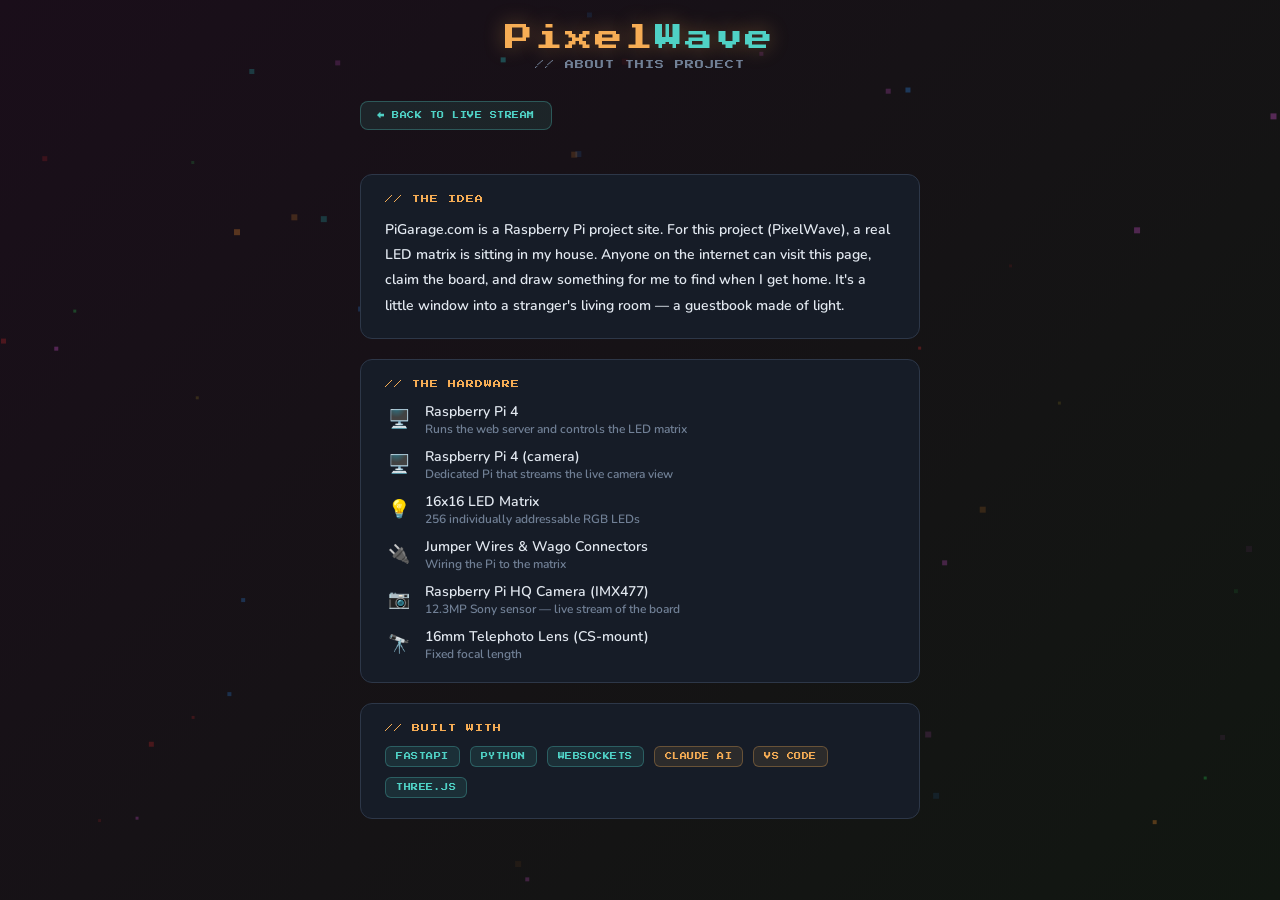
<file: static/about.html>
<!DOCTYPE html>
<html lang="en">
<head>
    <meta charset="UTF-8">
    <meta name="viewport" content="width=device-width, initial-scale=1.0">
    <title>About — PixelWave</title>
    <link href="https://fonts.googleapis.com/css2?family=Press+Start+2P&family=Nunito:wght@400;600;700&display=swap" rel="stylesheet">
    <style>
        :root {
            --bg: #0e1117;
            --surface: #161c27;
            --amber: #f6ad55;
            --coral: #fc8181;
            --teal: #4fd1c5;
            --green: #68d391;
            --text: #e2e8f0;
            --muted: #718096;
            --border: #2d3748;
        }

        * { margin: 0; padding: 0; box-sizing: border-box; }

        #bg-layer {
            position: fixed;
            top: 0; left: 0;
            width: 100%; height: 100%;
            background: linear-gradient(-45deg, #0e1117, #0d1f2d, #0e1a0e, #1a0e1a);
            background-size: 400% 400%;
            animation: bgShift 20s ease infinite;
            z-index: -1;
        }

        @keyframes bgShift {
            0% { background-position: 0% 50%; }
            50% { background-position: 100% 50%; }
            100% { background-position: 0% 50%; }
        }

        body {
            color: var(--text);
            font-family: 'Nunito', sans-serif;
            min-height: 100vh;
            display: flex;
            flex-direction: column;
            align-items: center;
            padding: 24px 16px 48px;
        }

        .header {
            text-align: center;
            margin-bottom: 32px;
        }

        .logo {
            font-family: 'Press Start 2P', monospace;
            font-size: clamp(18px, 4vw, 28px);
            color: var(--amber);
            text-shadow: 0 0 20px rgba(246,173,85,0.4);
            letter-spacing: 2px;
            margin-bottom: 8px;
        }

        .logo span { color: var(--teal); }

        .subtitle {
            font-family: 'Press Start 2P', monospace;
            font-size: 9px;
            color: var(--muted);
            letter-spacing: 1px;
        }

        .content {
            width: 100%;
            max-width: 560px;
            display: flex;
            flex-direction: column;
            gap: 20px;
        }

        .card {
            background: var(--surface);
            border: 1px solid var(--border);
            border-radius: 12px;
            padding: 20px 24px;
        }

        .card-title {
            font-family: 'Press Start 2P', monospace;
            font-size: 8px;
            color: var(--amber);
            letter-spacing: 1px;
            margin-bottom: 14px;
        }

        .card p {
            font-size: 14px;
            color: var(--text);
            line-height: 1.8;
            font-weight: 600;
        }

        .hardware-list {
            list-style: none;
            display: flex;
            flex-direction: column;
            gap: 10px;
        }

        .hardware-list li {
            display: flex;
            align-items: center;
            gap: 12px;
            font-size: 14px;
            font-weight: 600;
            color: var(--text);
        }

        .hardware-list li span.icon {
            font-size: 18px;
            width: 28px;
            text-align: center;
        }

        .hardware-list li span.detail {
            color: var(--muted);
            font-size: 12px;
            display: block;
        }

        .built-with {
            display: flex;
            gap: 10px;
            flex-wrap: wrap;
            margin-top: 4px;
        }

        .tag {
            font-family: 'Press Start 2P', monospace;
            font-size: 7px;
            padding: 6px 10px;
            border-radius: 6px;
            letter-spacing: 0.5px;
        }

        .tag-teal {
            background: rgba(79,209,197,0.1);
            color: var(--teal);
            border: 1px solid rgba(79,209,197,0.3);
        }

        .tag-amber {
            background: rgba(246,173,85,0.1);
            color: var(--amber);
            border: 1px solid rgba(246,173,85,0.3);
        }

        .back-btn {
            font-family: 'Press Start 2P', monospace;
            font-size: 7px;
            padding: 10px 16px;
            border-radius: 8px;
            text-decoration: none;
            color: var(--teal);
            background: rgba(79,209,197,0.1);
            border: 1px solid rgba(79,209,197,0.3);
            letter-spacing: 0.5px;
            margin-bottom: 24px;
            display: inline-block;
            align-self: flex-start;
        }

        .back-btn:hover { box-shadow: 0 0 12px rgba(79,209,197,0.3); }

        @keyframes fadeUp {
            from { opacity: 0; transform: translateY(16px); }
            to { opacity: 1; transform: translateY(0); }
        }

        .card { animation: fadeUp 0.5s ease both; }
        .card:nth-child(2) { animation-delay: 0.1s; }
        .card:nth-child(3) { animation-delay: 0.2s; }
        .card:nth-child(4) { animation-delay: 0.3s; }
    </style>
</head>
<body>
    <div id="bg-layer"></div>
    <canvas id="starfield" style="position:fixed; top:0; left:0; width:100%; height:100%; z-index:0; pointer-events:none;"></canvas>

    <div class="header">
        <div class="logo">Pixel<span>Wave</span></div>
        <div class="subtitle">// ABOUT THIS PROJECT</div>
    </div>

    <div class="content">
        <a class="back-btn" href="/">← BACK TO LIVE STREAM</a>

        <div class="card">
            <div class="card-title">// THE IDEA</div>
            <p>PiGarage.com is a Raspberry Pi project site. For this project (PixelWave), a real LED matrix is sitting in my house. Anyone on the internet can visit this page, claim the board, and draw something for me to find when I get home. It's a little window into a stranger's living room — a guestbook made of light.</p>
        </div>

        <div class="card">
            <div class="card-title">// THE HARDWARE</div>
            <ul class="hardware-list">
                <li>
                    <span class="icon">🖥️</span>
                    <div>
                        Raspberry Pi 4
                        <span class="detail">Runs the web server and controls the LED matrix</span>
                    </div>
                </li>
                <li>
                    <span class="icon">🖥️</span>
                    <div>
                        Raspberry Pi 4 (camera)
                        <span class="detail">Dedicated Pi that streams the live camera view</span>
                    </div>
                </li>
                <li>
                    <span class="icon">💡</span>
                    <div>
                        16x16 LED Matrix
                        <span class="detail">256 individually addressable RGB LEDs</span>
                    </div>
                </li>
                <li>
                    <span class="icon">🔌</span>
                    <div>
                        Jumper Wires & Wago Connectors
                        <span class="detail">Wiring the Pi to the matrix</span>
                    </div>
                </li>
                <li>
                    <span class="icon">📷</span>
                    <div>
                        Raspberry Pi HQ Camera (IMX477)
                        <span class="detail">12.3MP Sony sensor — live stream of the board</span>
                    </div>
                </li>
                <li>
                    <span class="icon">🔭</span>
                    <div>
                        16mm Telephoto Lens (CS-mount)
                        <span class="detail">Fixed focal length</span>
                    </div>
                </li>
            </ul>
        </div>

        <div class="card">
            <div class="card-title">// BUILT WITH</div>
            <div class="built-with">
                <span class="tag tag-teal">FASTAPI</span>
                <span class="tag tag-teal">PYTHON</span>
                <span class="tag tag-teal">WEBSOCKETS</span>
                <span class="tag tag-amber">CLAUDE AI</span>
                <span class="tag tag-amber">VS CODE</span>
                <span class="tag tag-teal">THREE.JS</span>
            </div>
        </div>

    </div>
    <script>
        (function() {
            const canvas = document.getElementById('starfield');
            const ctx = canvas.getContext('2d');
            let pixels = [];
            const NUM_PIXELS = 60;
            const COLORS = [
                'rgba(255,50,50,',
                'rgba(50,255,100,',
                'rgba(50,150,255,',
                'rgba(255,220,50,',
                'rgba(255,100,255,',
                'rgba(50,255,255,',
                'rgba(255,150,50,',
            ];
            function resize() {
                canvas.width = window.innerWidth;
                canvas.height = window.innerHeight;
            }
            function initPixels() {
                pixels = [];
                for (let i = 0; i < NUM_PIXELS; i++) {
                    pixels.push({
                        x: Math.random() * canvas.width,
                        y: Math.random() * canvas.height,
                        size: Math.floor(Math.random() * 4) + 3,
                        speed: Math.random() * 0.4 + 0.1,
                        color: COLORS[Math.floor(Math.random() * COLORS.length)],
                        opacity: Math.random() * 0.25 + 0.05
                    });
                }
            }
            function draw() {
                ctx.clearRect(0, 0, canvas.width, canvas.height);
                pixels.forEach(p => {
                    ctx.fillStyle = `${p.color}${p.opacity})`;
                    ctx.fillRect(p.x, p.y, p.size, p.size);
                    p.y -= p.speed;
                    if (p.y + p.size < 0) {
                        p.y = canvas.height;
                        p.x = Math.random() * canvas.width;
                        p.color = COLORS[Math.floor(Math.random() * COLORS.length)];
                    }
                });
                requestAnimationFrame(draw);
            }
            window.addEventListener('resize', () => { resize(); initPixels(); });
            resize();
            initPixels();
            draw();
        })();
    </script>
</body>
</html>
</file>
